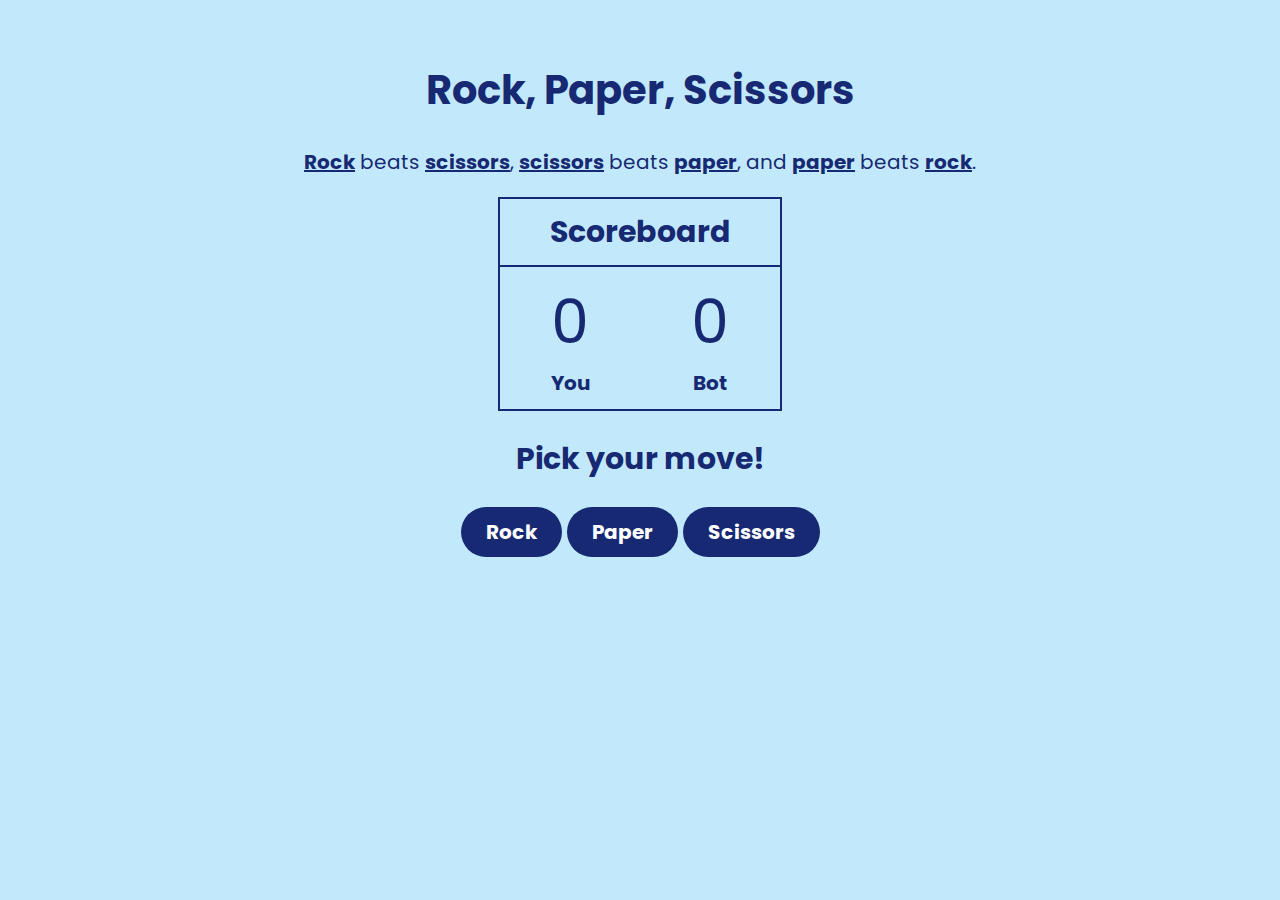
<file: rockpaperscissors.html>
<!DOCTYPE html>
<html>
  <head>
    <meta charset="utf-8">
    <meta name="viewport" content="width=device-width">
    <title>replit</title>
    <link href="rockpaperscissors.css" rel="stylesheet" type="text/css" />
    <link href='https://fonts.googleapis.com/css?family=Poppins'rel="stylesheet">
    <link rel="preconnect" href="https://fonts.googleapis.com"> 
    <link rel="preconnect" href="https://fonts.gstatic.com" crossorigin> 
    <link href="https://fonts.googleapis.com/css2?family=Poppins:wght@700&display=swap" rel="stylesheet">
    <link rel="preconnect" href="https://fonts.googleapis.com"> 
    <link rel="preconnect" href="https://fonts.gstatic.com" crossorigin> 
    <link href="https://fonts.googleapis.com/css2?family=Noto+Sans:ital,wght@0,400;0,700;1,700&display=swap" rel="stylesheet">
    <link rel="preconnect" href="https://fonts.googleapis.com"> 
    <link rel="preconnect" href="https://fonts.gstatic.com" crossorigin> 
    <link href="https://fonts.googleapis.com/css2?family=Poppins:wght@600&display=swap" rel="stylesheet">
  </head>
  <body>
 <h1>Rock, Paper, Scissors</h1>

<p><strong>Rock</strong> beats <strong>scissors</strong>, <strong>scissors</strong> beats <strong>paper</strong>, and <strong>paper</strong> beats <strong>rock</strong>.</p>

<div class="scoreboard">
  <h2>Scoreboard</h2>
  <table>
    <tbody>
      <tr>
        <td id="humanScore">0</td>
        <td id="computerScore">0</td>
      </tr>
    </tbody>
    <tfoot>
      <tr>
        <th>You</th>
        <th>Bot</th>
      </tr>
    </tfoot>
  </table>
</div>

<h2>Pick your move!</h2>

<button id="rock">Rock</button>

<button id="paper">Paper</button>

<button id="scissors">Scissors</button>


<div id="status"></div>
    <script src="rockpaperscissors.js"></script>


</body>
</html>
</file>
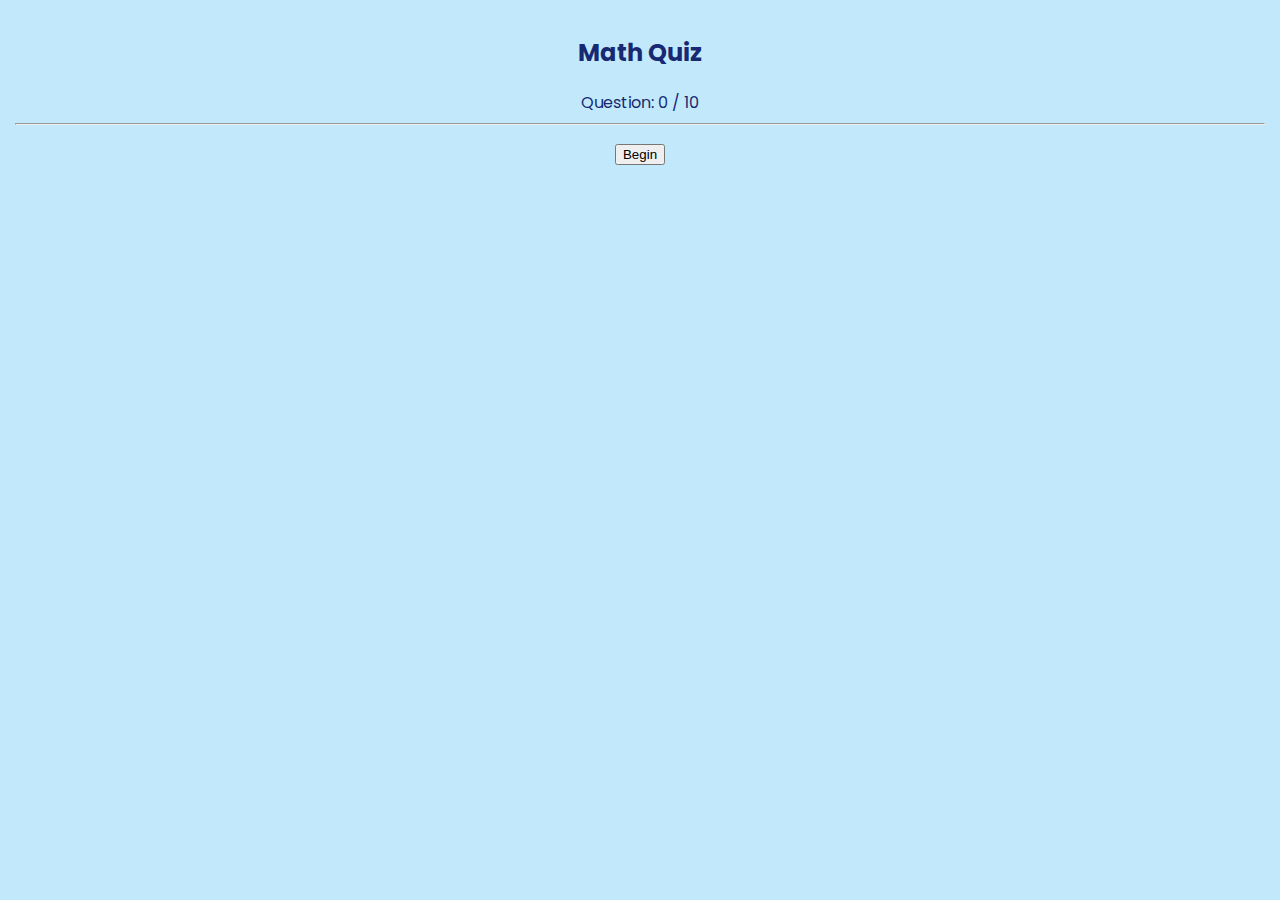
<file: Simple Math Game.html>
<!DOCTYPE html>

<html lang="en" xmlns="http://www.w3.org/1999/xhtml">
<head>
    <meta charset="utf-8" />
    <title>Math Game</title>
  <link href="math.css" rel="stylesheet" type="text/css" />
    <link href='https://fonts.googleapis.com/css?family=Poppins'rel="stylesheet">
    <link rel="preconnect" href="https://fonts.googleapis.com"> 
    <link rel="preconnect" href="https://fonts.gstatic.com" crossorigin> 
    <link href="https://fonts.googleapis.com/css2?family=Poppins:wght@700&display=swap" rel="stylesheet">
    <link rel="preconnect" href="https://fonts.googleapis.com"> 
    <link rel="preconnect" href="https://fonts.gstatic.com" crossorigin> 
    <link href="https://fonts.googleapis.com/css2?family=Noto+Sans:ital,wght@0,400;0,700;1,700&display=swap" rel="stylesheet">
    <link rel="preconnect" href="https://fonts.googleapis.com"> 
    <link rel="preconnect" href="https://fonts.gstatic.com" crossorigin> 
    <link href="https://fonts.googleapis.com/css2?family=Poppins:wght@600&display=swap" rel="stylesheet">
</head>
<body>
    <style>
        #frame001 {
            border: 2px solid #C2E9FB;
            background-color: #C2E9FB;
            border-radius: 2px;
            text-align: center;
            padding: 5px;
        }
    </style>
    <div id="frame001">
        <h2 id="math-quiz">Math Quiz</h2>
        <text>Question: </text><text id="number001">0</text><text> / 10</text>
        <hr />
        <p id="message001"></p>
        <p id="message002"></p>
        <p id="show001"></p>
        <p id="message003"></p>
        <p id="message004"></p>
        <div id="disappear001">
            <button onclick="begin001()">Begin</button>
        </div>
    </div>

    <script>
        var a001 = Math.floor(Math.random() * 10);
        var a002 = Math.floor(Math.random() * 10);
        var a003 = a001 + a002;

        var b001 = Math.floor(Math.random() * 10);
        var b002 = Math.floor(Math.random() * 10);
        var b003 = b001 + b002;

        var c001 = Math.floor(Math.random() * 10);
        var c002 = Math.floor(Math.random() * 10);
        var c003 = c001 + c002;

        var d001 = Math.floor(Math.random() * 10);
        var d002 = Math.floor(Math.random() * 10);
        var d003 = d001 + d002;

        var e001 = Math.floor(Math.random() * 10);
        var e002 = Math.floor(Math.random() * 10);
        var e003 = e001 + e002;

        var f001 = Math.floor(Math.random() * 10);
        var f002 = Math.floor(Math.random() * 10);
        var f003 = f001 + f002;

        var g001 = Math.floor(Math.random() * 10);
        var g002 = Math.floor(Math.random() * 10);
        var g003 = g001 + g002;

        var h001 = Math.floor(Math.random() * 10);
        var h002 = Math.floor(Math.random() * 10);
        var h003 = h001 + h002;

        var i001 = Math.floor(Math.random() * 10);
        var i002 = Math.floor(Math.random() * 10);
        var i003 = i001 + i002;

        var j001 = Math.floor(Math.random() * 10);
        var j002 = Math.floor(Math.random() * 10);
        var j003 = j001 + j002;

        var z = 0;
        z++;
        var y = 0;
        y++;

        function begin001() {
            number001.innerHTML = y++;
            disappear001.innerHTML = "";
            message001.innerHTML = a001 + "<br />" + "+" + "<br />" + a002 + "<br />" + "__________";
            message002.innerHTML = "<input type=text id=input001 /> <button onclick=submit001()>Submit</button>";
        }

        function submit001() {
            var answer001 = input001.value;
            show001.innerHTML = answer001;
            if (answer001 == a003) {
                z++;
                message003.innerHTML = "Correct";
                message002.innerHTML = "";
                message004.innerHTML = "<button onclick=question002()>Next</button>";
            }
            else {
                message003.innerHTML = "Incorrect";
                message002.innerHTML = "";
                message004.innerHTML = "<button onclick=question002()>Next</button>";
            }
        }

        function question002() {
            number001.innerHTML = y++;
            message001.innerHTML = b001 + "<br />" + "+" + "<br />" + b002 + "<br />" + "__________";
            message002.innerHTML = "<input type=text id=input002 /> <button onclick=submit002()>Submit</button>";
            message003.innerHTML = "";
            show001.innerHTML = "";
            message004.innerHTML = "";
        }

        function submit002() {
            var answer001 = input002.value;
            show001.innerHTML = answer001;
            if (answer001 == b003) {
                z++;
                message003.innerHTML = "Correct";
                message002.innerHTML = "";
                message004.innerHTML = "<button onclick=question003()>Next</button>";
            }
            else {
                message003.innerHTML = "Incorrect";
                message002.innerHTML = "";
                message004.innerHTML = "<button onclick=question003()>Next</button>";
            }
        }

        function question003() {
            number001.innerHTML = y++;
            message001.innerHTML = c001 + "<br />" + "+" + "<br />" + c002 + "<br />" + "__________";
            message002.innerHTML = "<input type=text id=input003 /> <button onclick=submit003()>Submit</button>";
            message003.innerHTML = "";
            show001.innerHTML = "";
            message004.innerHTML = "";
        }

        function submit003() {
            var answer001 = input003.value;
            show001.innerHTML = answer001;
            if (answer001 == c003) {
                z++;
                message003.innerHTML = "Correct";
                message002.innerHTML = "";
                message004.innerHTML = "<button onclick=question004()>Next</button>";
            }
            else {
                message003.innerHTML = "Incorrect";
                message002.innerHTML = "";
                message004.innerHTML = "<button onclick=question004()>Next</button>";
            }
        }

        function question004() {
            number001.innerHTML = y++;
            message001.innerHTML = d001 + "<br />" + "+" + "<br />" + d002 + "<br />" + "__________";
            message002.innerHTML = "<input type=text id=input004 /> <button onclick=submit004()>Submit</button>";
            message003.innerHTML = "";
            show001.innerHTML = "";
            message004.innerHTML = "";
        }

        function submit004() {
            var answer001 = input004.value;
            show001.innerHTML = answer001;
            if (answer001 == d003) {
                z++;
                message003.innerHTML = "Correct";
                message002.innerHTML = "";
                message004.innerHTML = "<button onclick=question005()>Next</button>";
            }
            else {
                message003.innerHTML = "Incorrect";
                message002.innerHTML = "";
                message004.innerHTML = "<button onclick=question005()>Next</button>";
            }
        }

        function question005() {
            number001.innerHTML = y++;
            message001.innerHTML = e001 + "<br />" + "+" + "<br />" + e002 + "<br />" + "__________";
            message002.innerHTML = "<input type=text id=input005 /> <button onclick=submit005()>Submit</button>";
            message003.innerHTML = "";
            show001.innerHTML = "";
            message004.innerHTML = "";
        }

        function submit005() {
            var answer001 = input005.value;
            show001.innerHTML = answer001;
            if (answer001 == e003) {
                z++;
                message003.innerHTML = "Correct";
                message002.innerHTML = "";
                message004.innerHTML = "<button onclick=question006()>Next</button>";
            }
            else {
                message003.innerHTML = "Incorrect";
                message002.innerHTML = "";
                message004.innerHTML = "<button onclick=question006()>Next</button>";
            }
        }

        function question006() {
            number001.innerHTML = y++;
            message001.innerHTML = f001 + "<br />" + "+" + "<br />" + f002 + "<br />" + "__________";
            message002.innerHTML = "<input type=text id=input006 /> <button onclick=submit006()>Submit</button>";
            message003.innerHTML = "";
            show001.innerHTML = "";
            message004.innerHTML = "";
        }

        function submit006() {
            var answer001 = input006.value;
            show001.innerHTML = answer001;
            if (answer001 == f003) {
                z++;
                message003.innerHTML = "Correct";
                message002.innerHTML = "";
                message004.innerHTML = "<button onclick=question007()>Next</button>";
            }
            else {
                message003.innerHTML = "Incorrect";
                message002.innerHTML = "";
                message004.innerHTML = "<button onclick=question007()>Next</button>";
            }
        }

        function question007() {
            number001.innerHTML = y++;
            message001.innerHTML = g001 + "<br />" + "+" + "<br />" + g002 + "<br />" + "__________";
            message002.innerHTML = "<input type=text id=input007 /> <button onclick=submit007()>Submit</button>";
            message003.innerHTML = "";
            show001.innerHTML = "";
            message004.innerHTML = "";
        }

        function submit007() {
            var answer001 = input007.value;
            show001.innerHTML = answer001;
            if (answer001 == g003) {
                z++;
                message003.innerHTML = "Correct";
                message002.innerHTML = "";
                message004.innerHTML = "<button onclick=question008()>Next</button>";
            }
            else {
                message003.innerHTML = "Incorrect";
                message002.innerHTML = "";
                message004.innerHTML = "<button onclick=question008()>Next</button>";
            }
        }

        function question008() {
            number001.innerHTML = y++;
            message001.innerHTML = h001 + "<br />" + "+" + "<br />" + h002 + "<br />" + "__________";
            message002.innerHTML = "<input type=text id=input008 /> <button onclick=submit008()>Submit</button>";
            message003.innerHTML = "";
            show001.innerHTML = "";
            message004.innerHTML = "";
        }

        function submit008() {
            var answer001 = input008.value;
            show001.innerHTML = answer001;
            if (answer001 == h003) {
                z++;
                message003.innerHTML = "Correct";
                message002.innerHTML = "";
                message004.innerHTML = "<button onclick=question009()>Next</button>";
            }
            else {
                message003.innerHTML = "Incorrect";
                message002.innerHTML = "";
                message004.innerHTML = "<button onclick=question009()>Next</button>";
            }
        }

        function question009() {
            number001.innerHTML = y++;
            message001.innerHTML = i001 + "<br />" + "+" + "<br />" + i002 + "<br />" + "__________";
            message002.innerHTML = "<input type=text id=input009 /> <button onclick=submit009()>Submit</button>";
            message003.innerHTML = "";
            show001.innerHTML = "";
            message004.innerHTML = "";
        }

        function submit009() {
            var answer001 = input009.value;
            show001.innerHTML = answer001;
            if (answer001 == i003) {
                z++;
                message003.innerHTML = "Correct";
                message002.innerHTML = "";
                message004.innerHTML = "<button onclick=question010()>Next</button>";
            }
            else {
                message003.innerHTML = "Incorrect";
                message002.innerHTML = "";
                message004.innerHTML = "<button onclick=question010()>Next</button>";
            }
        }

        function question010() {
            number001.innerHTML = y++;
            message001.innerHTML = j001 + "<br />" + "+" + "<br />" + j002 + "<br />" + "__________";
            message002.innerHTML = "<input type=text id=input010 /> <button onclick=submit010()>Submit</button>";
            message003.innerHTML = "";
            show001.innerHTML = "";
            message004.innerHTML = "";
        }

        function submit010() {
            var answer001 = input010.value;
            show001.innerHTML = answer001;
            if (answer001 == j003) {
                z++;
                message003.innerHTML = "Correct";
                message002.innerHTML = "";
                message004.innerHTML = "<button onclick=end001()>End of Quiz</button>";
            }
            else {
                message003.innerHTML = "Incorrect";
                message002.innerHTML = "";
                message004.innerHTML = "<button onclick=end001()>End of Quiz</button>";
            }
        }

        function end001() {
            message001.innerHTML = "End";
            message002.innerHTML = "You scored " + (z - 1) + " out of 10";
            message003.innerHTML = "Great Job";
            show001.innerHTML = "";
            message004.innerHTML = "<button onclick=repeat001()>Repeat</button>";
        }

        function repeat001() {
            location.reload();
        }
    </script>
</body>
</html>
</file>
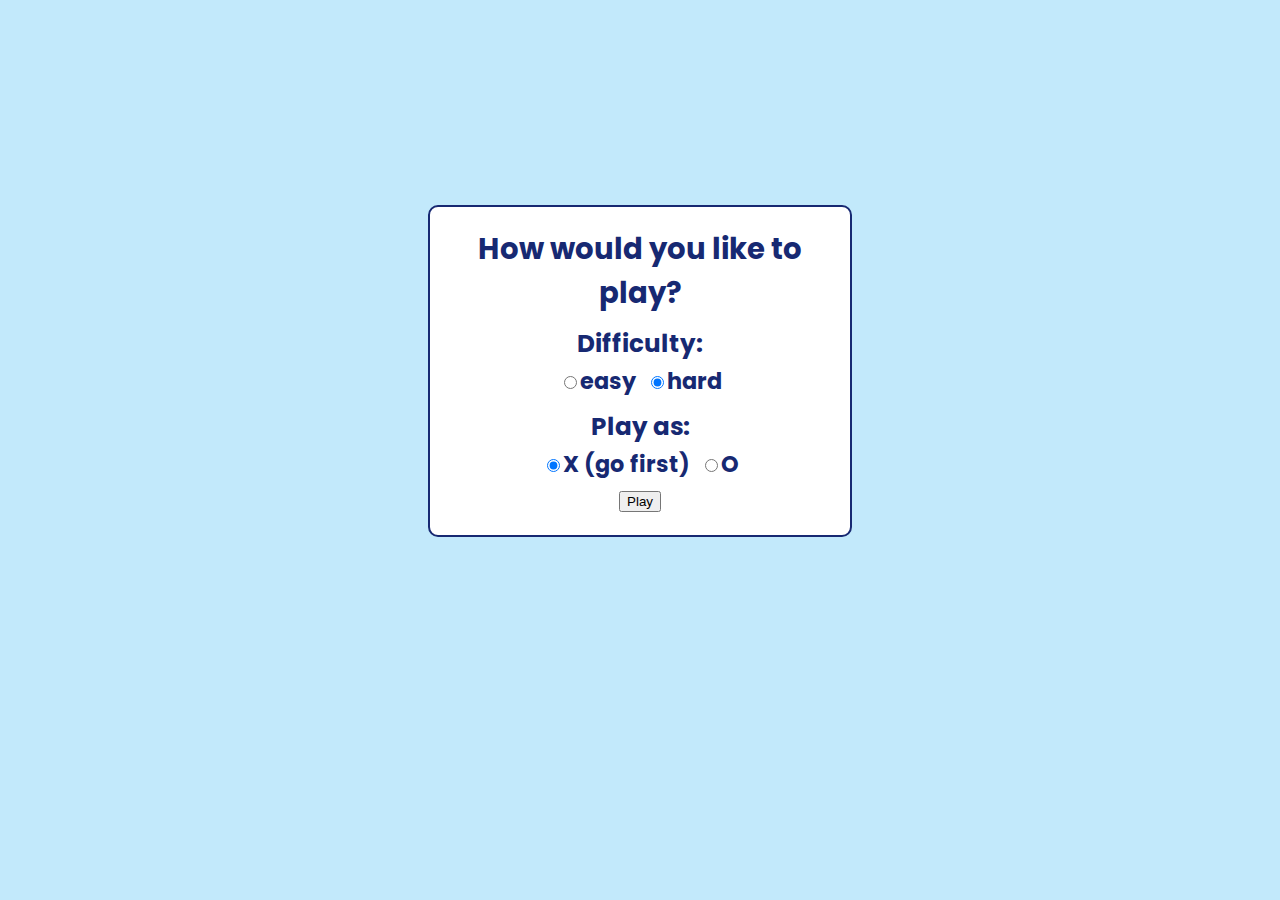
<file: tictactoe.html>
<!DOCTYPE html>
<html>
  <head>
    <meta charset="utf-8">
    <meta name="viewport" content="width=device-width">
    <title>Tic Tac Toe</title>
    <link href="tictactoe.css" rel="stylesheet" type="text/css" />
    <link href='https://fonts.googleapis.com/css?family=Poppins'rel="stylesheet">
    <link rel="preconnect" href="https://fonts.googleapis.com"> 
    <link rel="preconnect" href="https://fonts.gstatic.com" crossorigin> 
    <link href="https://fonts.googleapis.com/css2?family=Poppins:wght@700&display=swap" rel="stylesheet">
    <link rel="preconnect" href="https://fonts.googleapis.com"> 
    <link rel="preconnect" href="https://fonts.gstatic.com" crossorigin> 
    <link href="https://fonts.googleapis.com/css2?family=Noto+Sans:ital,wght@0,400;0,700;1,700&display=swap" rel="stylesheet">
    <link rel="preconnect" href="https://fonts.googleapis.com"> 
    <link rel="preconnect" href="https://fonts.gstatic.com" crossorigin> 
    <link href="https://fonts.googleapis.com/css2?family=Poppins:wght@600&display=swap" rel="stylesheet">
  </head>
   <body onload="initialize()">
         <script src="tictactoe.js"></script>
    <h1>Tic-Tac-Toe</h1>
    <table id="table_game">
      <tr><td class="td_game"><div id="cell0" onclick="cellClicked(this.id)" class="fixed"></div></td><td class="td_game"><div id="cell1" onclick="cellClicked(this.id)" class="fixed"></div></td><td class="td_game"><div id="cell2" onclick="cellClicked(this.id)" class="fixed"></div></td></tr>
      <tr><td class="td_game"><div id="cell3" onclick="cellClicked(this.id)" class="fixed"></div></td><td class="td_game"><div id="cell4" onclick="cellClicked(this.id)" class="fixed"></div></td><td class="td_game"><div id="cell5" onclick="cellClicked(this.id)" class="fixed"></div></td></tr>
      <tr><td class="td_game"><div id="cell6" onclick="cellClicked(this.id)" class="fixed"></div></td><td class="td_game"><div id="cell7" onclick="cellClicked(this.id)" class="fixed"></div></td><td class="td_game"><div id="cell8" onclick="cellClicked(this.id)" class="fixed"></div></td></tr>
    </table>
    <div id="restart" title="Start new game" onclick="restartGame(true)"><span style="vertical-align:top;position:relative;top:-10px">Start new game</span></div>
    <table>
      <tr><th class="th_list">Computer</th><th class="th_list" style="padding-right:10px;padding-left:10px">Draws</th><th class="th_list">Player</th></tr>
      <tr><td class="td_list" id="computer_score">0</td><td class="td_list" style="padding-right:10px;padding-left:10px" id="tie_score">0</td><td class="td_list" id="player_score">0</td></tr>
    </table>

    
    
    
    <!-- The modal dialog for announcing the winner -->
    <div id="winAnnounce" class="modal">

      <!-- Modal content -->
      <div class="modal-content">
        <span class="close" onclick="closeModal('winAnnounce')">&times;</span>
        <p id="winText"></p>
      </div>
    </div>

    <!-- The dialog for getting feedback from the user -->
    <div id="userFeedback" class="modal">

      <!-- Modal content -->
      <div class="modal-content">
        <p id="questionText"></p>
        <p><button id="yesBtn">Yes</button>&nbsp;<button id="noBtn">No</button></p>
      </div>
    </div>

    <!-- The options dialog -->
    <div id="optionsDlg" class="modal">

      <!-- Modal content -->
      <div class="modal-content">
        <h2>How would you like to play?</h2>
          <h3>Difficulty:</h3>
          <label><input type="radio" name="difficulty" id="r0" value="0">easy&nbsp;</label>
          <label><input type="radio" name="difficulty" id="r1" value="1" checked>hard</label><br>
          <h3>Play as:</h3>
          <label><input type="radio" name="player" id="rx" value="x" checked>X (go first)&nbsp;</label>
          <label><input type="radio" name="player" id="ro" value="o">O<br></label>
          <p><button id="okBtn" onclick="getOptions()">Play</button></p>
      </div>
    </div>
</html>
</file>
<file: rockpaperscissors.css>
body {
  font-family: 'Poppins', sans-serif;
  font-size: 20px;
  text-align: center;
  background: #C2E9FB;
  color: #172972;
  margin: 3em;
}

strong {
  text-decoration: underline;
}

button {
  background: #172972;
  color: #FFFFFF;
  border: 1px;
  border-radius: 30px;
  padding: 10px 25px;
  font-size: 20px;
font-family: 'Poppins', sans-serif;  font-weight: bold;

}
button:hover{
  background:#387780;
}


.scoreboard {
  width: 14em;
  margin: auto;
  border: 2px solid #172972;
}
.scoreboard h2 {
  border-bottom: 2px solid #172972;
  margin: 0;
  padding: 10px;
}
.scoreboard table {
  margin: 10px auto;
  width: 100%;
  border-collapse: collapse;
}
.scoreboard th, .scoreboard td {
  text-align: center;
}
.scoreboard td {
  font-size: 3em;
  padding: 0 20px;
}

#status {
  margin-top: 20px;
}
</file>
<file: math.css>
body {
    background-color: #C2E9FB;
    color:#172972;
    text-align: center;
    font-family: 'Poppins', sans-serif;
  
}

math-quiz {
  font-size: 100px !important;
}
</file>
<file: tictactoe.css>
body {
    background-color: #C2E9FB;
    color:#172972;
    text-align: center;
    font-family: 'Poppins', sans-serif;
    font-size: 0.7em;
}
h1 {
    line-height: 1em;
    margin-bottom: 0;
    padding-bottom: 5px;
    font-size: 2.8em;
    font-weight: bold;
}
h2 {
    font-size: 1.3em;
    font-weight: bold;
    padding: 0;
    margin: 0;

}
h3 {
    font-size: 1.1em;
    padding: 0;
    margin: 10px 0 2px 0;
}
table {
    margin: 2% auto;
    border-collapse: collapse;
}
#table_game {
    position: relative;
    font-size: 120px;
    margin: 1% auto;
    border-collapse: collapse;
}
.td_game {
    border: 4px solid #172972;
    width: 90px;
    height: 90px;
    padding: 0;
    vertical-align: middle;
    text-align: center;
}
.fixed {
    width: 90px;
    height: 90px;
    line-height: 90px;
    display: block;
    overflow: hidden;
    cursor: pointer;
}
.td_list {
    text-align: center;
    font-size: 1.3em;
    font-weight: bold;
}
.th_list {
    font-size: 1.3em;
    font-weight: bold;
    text-align: center;
    text-decoration: underline;
}
#restart {
    font-size: 20px;
    cursor: pointer;
    margin-top: 20px;
}
.x {
    color: #FF9D5C;
    position: relative;
    top: -8px;
    font-size: 1.2em;
    cursor: default;
}
.o {
    color: #A1C4FD;
    position: relative;
    top: -7px;
    font-size: 1.0em;
    cursor: default;
}

/* modal background */
.modal {
    display: none;
    position: fixed;
    z-index: 1;
    left: 0;
    top: 0;
    width: 100%;
    height: 100%;
    overflow: auto; /* enable scroll if needed */
    background-color: #C2E9FB; /* fallback color */
    background-color: #C2E9FB;
}

/* modal content */
.modal-content {
    background-color: #FFFFFF;
    color: #172972;
    font-size: 2em;
    font-weight: bold;
    /* 16 % from the top and centered */
    margin: 16% auto;
    padding: 20px;
    border: 2px solid #172972;
    border-radius: 10px;
    width: 380px;
    max-width: 80%;
}
.modal-content p {
    margin: 0;
    padding: 0;
}

/* close button for modal dialog */
.close {
    color: rgb(170, 170, 170);
    float: right;
    position: relative;
    top: -25px;
    right: -10px;
    font-size: 34px;
    font-weight: bold;
}
.close:hover,
.close:focus {
    color: #172972;
    text-decoration: none;
    cursor: pointer;
}

.win-color {
    background-color: #FFFFFF;
}
</file>
